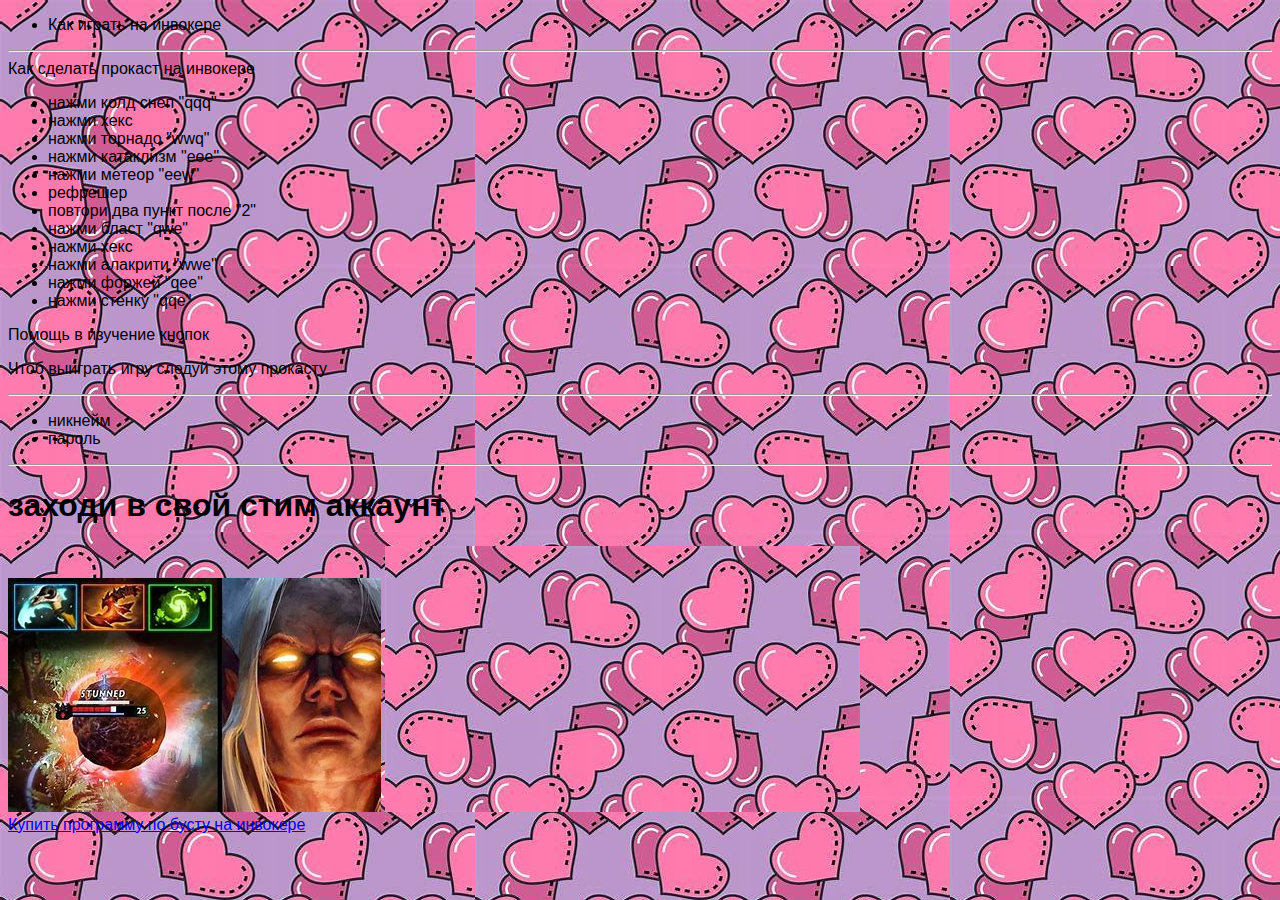
<file: index.html>
<!DOCTYPE html>
<html lang="en">
<head>
    <meta charset="UTF-8">
    <meta name="viewport" content="width=device-width, initial-scale=1.0">
    <link rel="stylesheet" href="style.css">
    
    <title>Инвокер</title>
</head>
<body>
    <div class="header">
      <div class="wrap">
        <ul>
          <li>Как играть на инвокере</li>
        <ul>
        </div>
    </div>
<hr>
<div class="main">
    <div class="content">
       <li>Как сделать прокаст на инвокере</li>
       <ul>
          <li>нажми колд снеп "qqq"</li>
          <li>нажми хекс</li>
          <li>нажми торнадо "wwq"</li>
          <li>нажми катаклизм "eee"</li>
          <li>нажми метеор "eew"</li>
          <li>рефрешер</li>
          <li>повтори два пункт после "2"</li>
          <li>нажми бласт "qwe"</li>
          <li>нажми хекс</li>
          <li>нажми алакрити "wwe"</li>
          <li>нажми форжей "qee"</li>
          <li>нажми стенку "qqe"</li>
       </ul>
       <p id="Help">Помощь в изучение кнопок</p>
       <p>Чтоб выиграть игру следуй этому прокасту</p>    
    </div>
</div>
<hr>
<div class="footer">
 </div class="FTwrap">
    <ul>
      <li>никнейм</li>
      <li>пароль</li>
  </ul>
  <hr>
  <h1>заходи в свой стим аккаунт</h1>
<div>
</div>
<img src="загрузка.jpg  " id="sigma">
<img src="OIP.jpg" id="rak">
  <div class="fff">
    <a href="in.html">Купить программу по бусту на инвокере</a>
  </div>

</body>
</html>
</file>
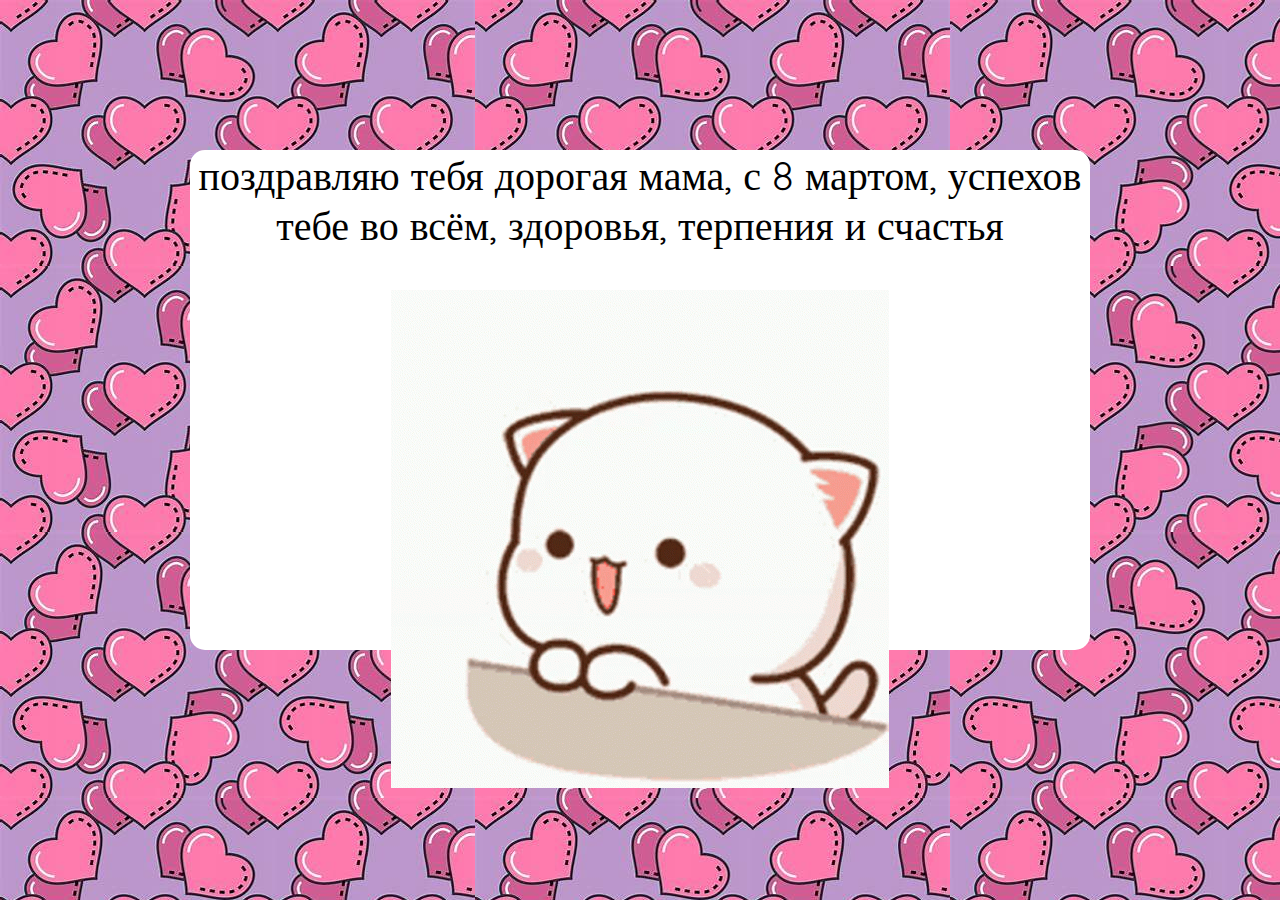
<file: fff.html>
<!DOCTYPE html>
<html lang="en">
<head>
    <meta charset="UTF-8">
    <meta name="viewport" content="width=device-width, initial-scale=1.0">
    <title>Это факт</title>
    <link rel="stylesheet" href="style.css">
    <link rel="preconnect" href="https://fonts.googleapis.com">
    <link rel="preconnect" href="https://fonts.gstatic.com" crossorigin>
    <link href="https://fonts.googleapis.com/css2?family=Quicksand:wght@300..700&display=swap" rel="stylesheet">
</head>
<body>
    <div class="pozdrav">
        <p>поздравляю тебя дорогая мама, с 8 мартом,
            успехов тебе во всём, здоровья, терпения и счастья
        </p>
        <img src="cute.gif" alt="">
    </div>
    <script src="script.js"></script>
</body>
</html>
</file>
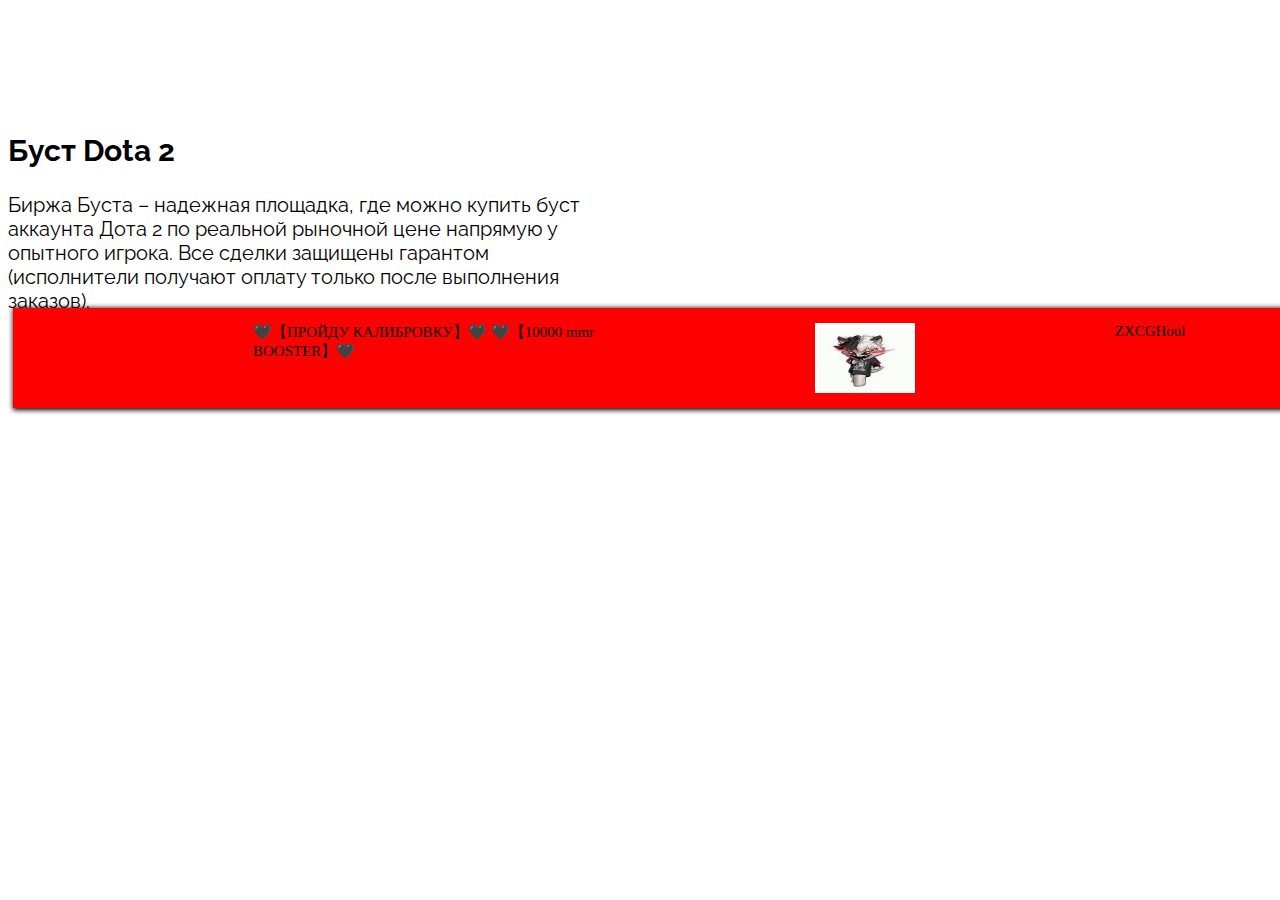
<file: in.html>
<!DOCTYPE html>
<html lang="en">
<head>
    <meta charset="UTF-8">
    <meta name="viewport" content="width=device-width, initial-scale=1.0">
    <link rel="shortcut icon" href="icn.png"  type="image/png">
    <link rel="stylesheet" href="styl.css">
    <link rel="preconnect" href="https://fonts.googleapis.com">
    <link rel="preconnect" href="https://fonts.gstatic.com" crossorigin>
    <link href="https://fonts.googleapis.com/css2?family=Raleway:ital,wght@0,100..900;1,100..900&display=swap" rel="stylesheet">
    <title>Буст Dota 2 повышение тира, повышение рейтинга и порядочности</title>
</head>
<body>
    <div class="gg">
        <ul>
            <li>🖤【ПРОЙДУ КАЛИБРОВКУ】🖤 🖤【10000 mmr BOOSTER】🖤</li>
            <li><img src="ffffff.jpg" alt=""></li>
            <li>ZXCGHoul</li>
            <li>Cost</li>
        </ul>
    </div>
    <div class="text">
        <h2>Буст Dota 2</h2>
        <p>Биржа Буста – надежная площадка, где можно купить буст аккаунта Дота 2 по реальной рыночной цене
                    напрямую у опытного игрока. Все сделки защищены гарантом 
                (исполнители получают оплату только после выполнения заказов).</p>
    </div>
    
</body>
</html>
</file>
<file: style.css>
body{
    font-family: "Quicksand", sans-serif;
    background: url(OIP.jpg);
   
}

.block{
    display: block;
    text-align: center;
    margin: auto;
    background-color: azure;
    width: 50%;
    height: 10%;
    border-radius: 15px;
    font-size: 40px;
    margin-top: 130px;
    
    
}
.batoni button{
    background-color: rgb(255, 61, 184);
    color: black;
    width: 100px;
    height: 50px;
    border-radius: 10px;
    font-size:  43px;
    box-shadow: 1px 1px 2px 1px;
    margin-right: 40px;
    position: relative;
    left: 640px;
    left: 30px  ;
}
.batoni button:hover{
    box-shadow: 0px 0px 0px 0px;
}
.pozdrav{
    width: 900px;
    height: 500px;
    background-color: white;
    display: block;
    text-align: center;
    margin: auto;
    border-radius: 15px;
    font-size: 40px;
    margin-top: 150px;
    font-family: Quicksand;
}
</file>
<file: styl.css>
.gg{
    width: 1400px;
    height: 100px;
    background: linear-gradient(RED);
    font-size: 30px;
    display: flex;  
    box-shadow: 1px 1px 5px 1px;
    position: relative;
    left: 675px;
    top: 300px;
    left: 5px;
    font-size: 15px;
}
.gg ul{
    display: inline-flex;
    
}
.gg li{
    margin-left: 200px;
    list-style-type: none;
}
.gg ul li img{
    width: 100px;
    height: 70px;
}
body{
font-size: 20px;
}
.text{
    width: 600px;
    font-family: "Raleway", sans-serif;
}
</file>
